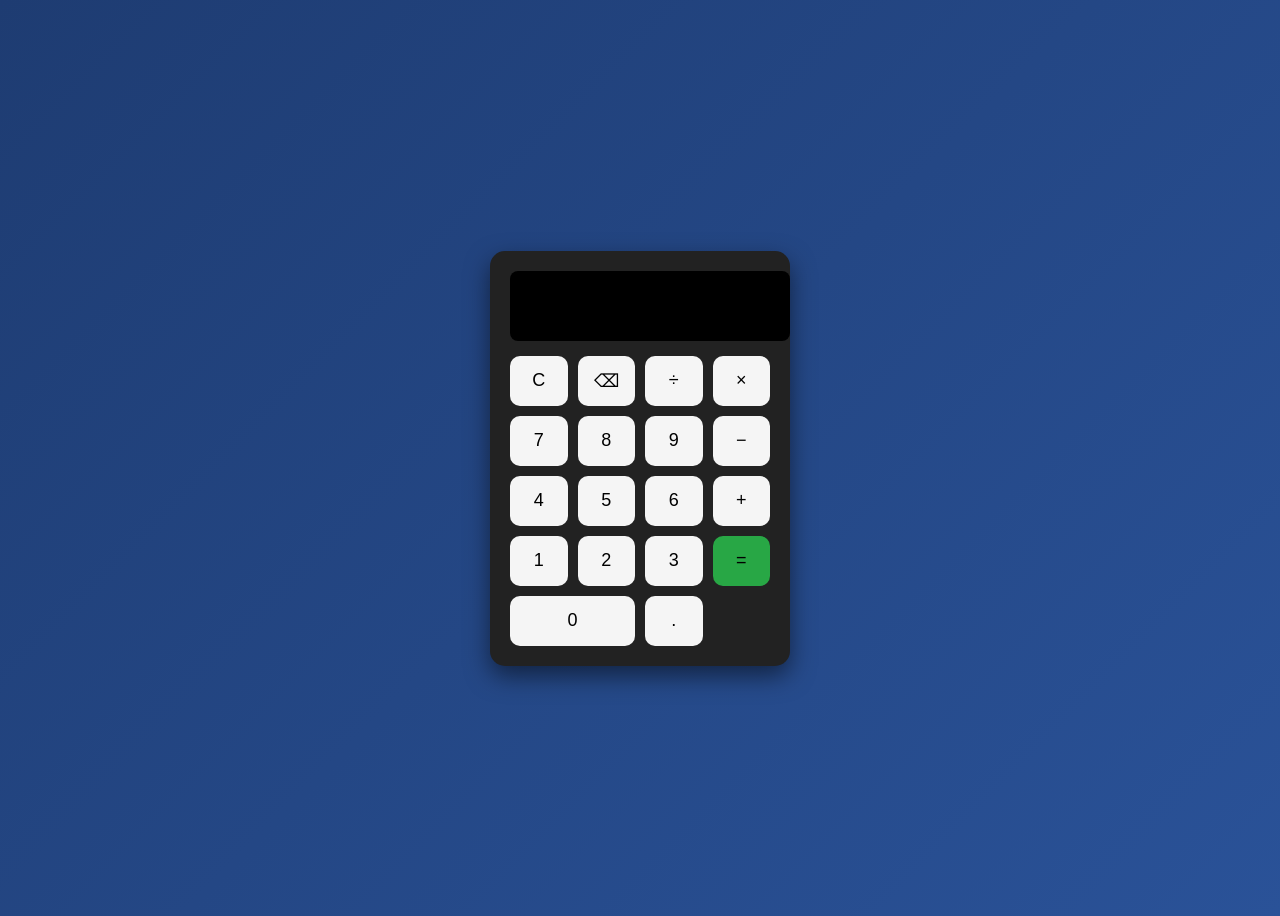
<file: Task2_Calculator/Calculator/index.html>
<!DOCTYPE html>
<html lang="en">
<head>
  <meta charset="UTF-8">
  <title>Basic Calculator</title>
  <link rel="stylesheet" href="style.css">
</head>
<body>

<div class="calculator">
  <input type="text" id="display" disabled>

  <div class="buttons">
    <button onclick="clearDisplay()">C</button>
    <button onclick="deleteLast()">⌫</button>
    <button onclick="appendValue('/')">÷</button>
    <button onclick="appendValue('*')">×</button>

    <button onclick="appendValue('7')">7</button>
    <button onclick="appendValue('8')">8</button>
    <button onclick="appendValue('9')">9</button>
    <button onclick="appendValue('-')">−</button>

    <button onclick="appendValue('4')">4</button>
    <button onclick="appendValue('5')">5</button>
    <button onclick="appendValue('6')">6</button>
    <button onclick="appendValue('+')">+</button>

    <button onclick="appendValue('1')">1</button>
    <button onclick="appendValue('2')">2</button>
    <button onclick="appendValue('3')">3</button>
    <button class="equal" onclick="calculate()">=</button>

    <button onclick="appendValue('0')" class="zero">0</button>
    <button onclick="appendValue('.')">.</button>
  </div>
</div>

<script src="script.js"></script>
</body>
</html>
</file>
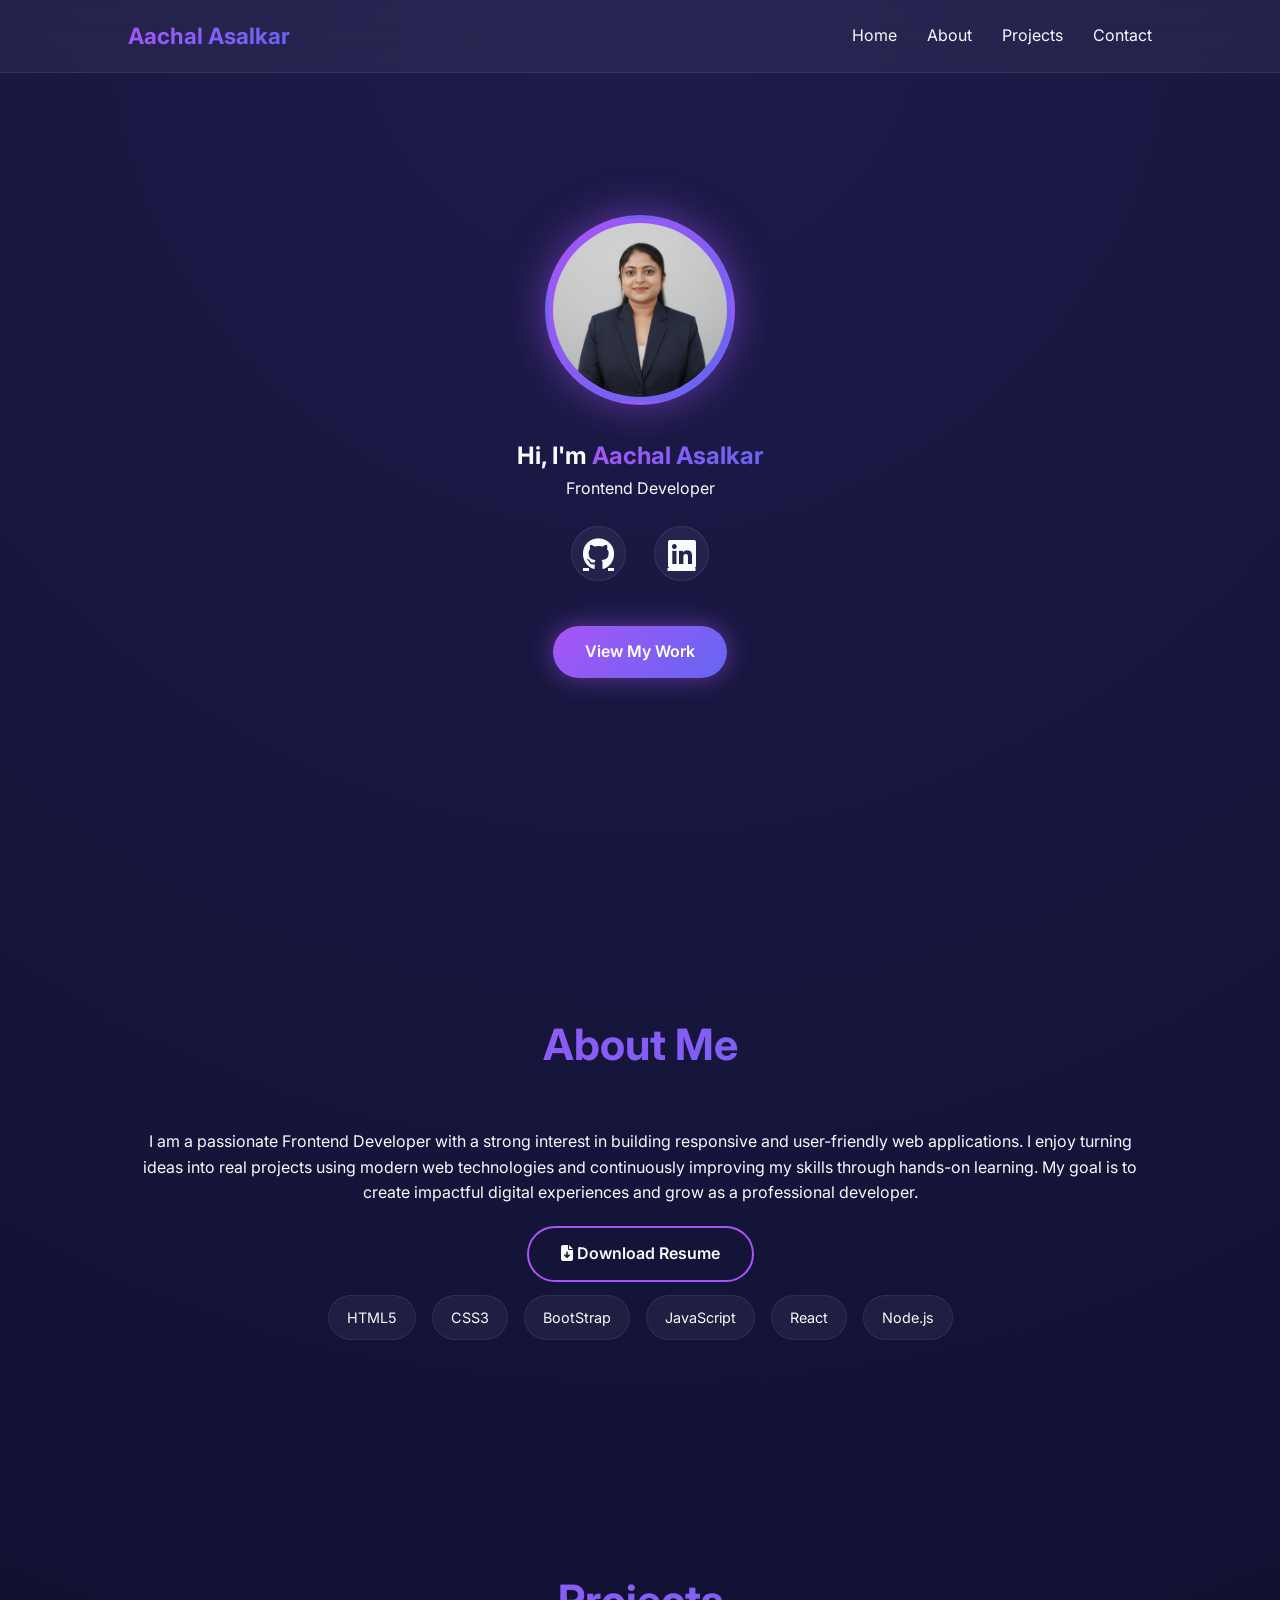
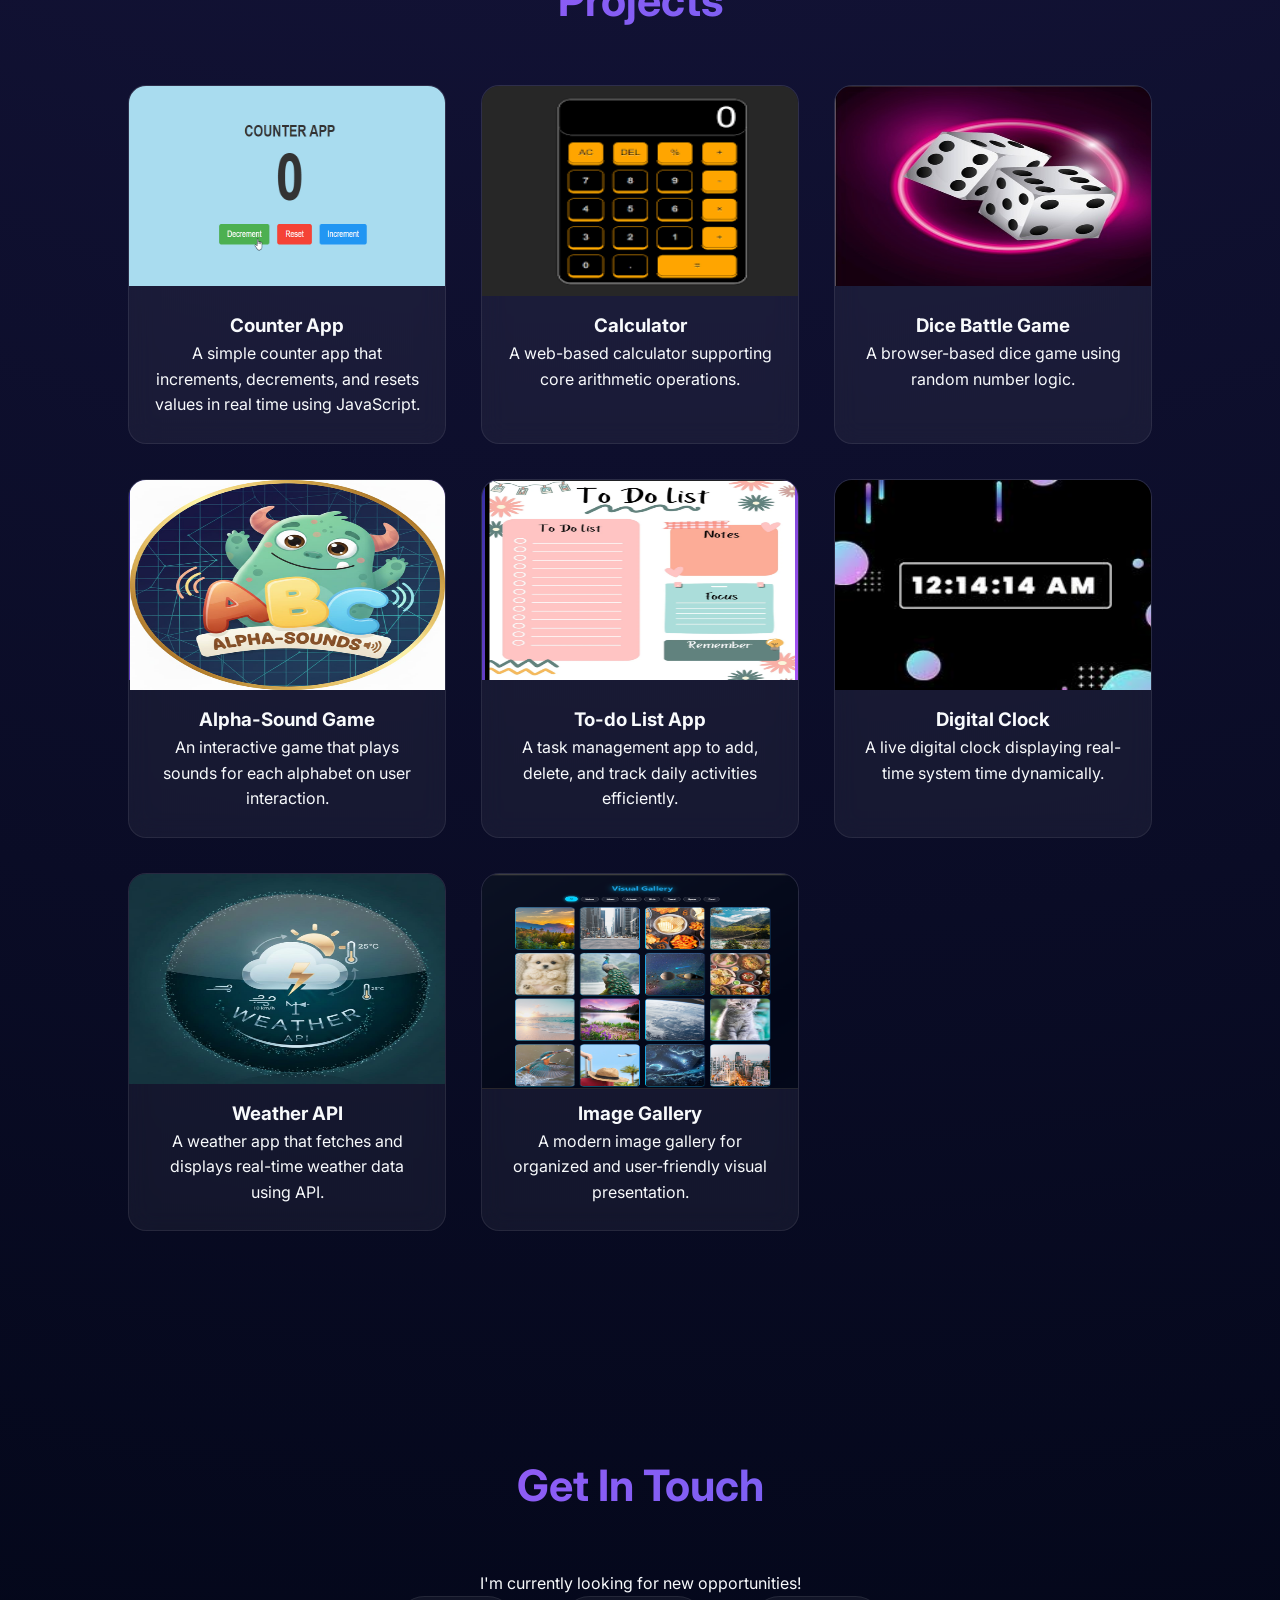
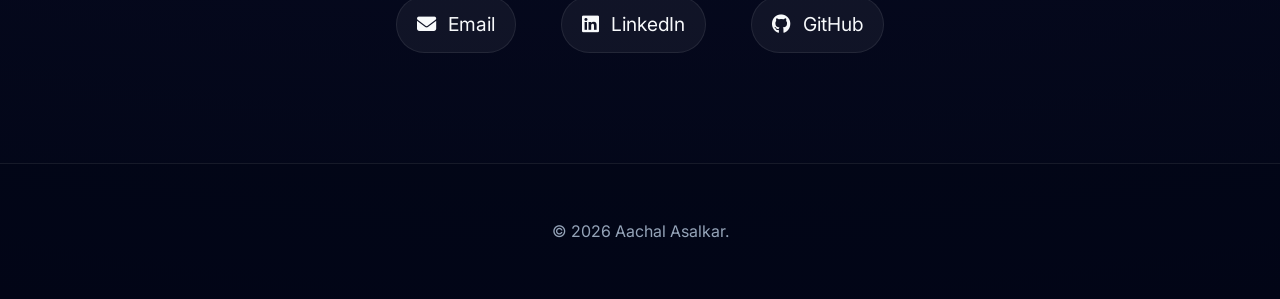
<file: Task3_Portfolio/Portfolio/index.html>
<!DOCTYPE html>
<html lang="en">
<head>
    <meta charset="UTF-8">
    <meta name="viewport" content="width=device-width, initial-scale=1.0">
    <title>Aachal Asalkar | Portfolio</title>
    <link rel="stylesheet" href="https://cdnjs.cloudflare.com/ajax/libs/font-awesome/6.4.2/css/all.min.css">
    <link href="https://fonts.googleapis.com/css2?family=Inter:wght@400;700&display=swap" rel="stylesheet">
    <link rel="stylesheet" href="style.css">
</head>
<body>

    <button id="backToTop" title="Go to top"><i class="fas fa-arrow-up"></i></button>

    <nav class="navbar">
        <div class="logo">Aachal Asalkar</div>
        <ul class="nav-links">
            <li><a href="#home">Home</a></li>
            <li><a href="#about">About</a></li>
            <li><a href="#projects">Projects</a></li>
            <li><a href="#contact">Contact</a></li>
        </ul>
    </nav>

    <section id="home" class="hero">
        <div class="hero-content reveal">
            <div class="profile-wrapper">
                <img src="Images/my photo.jpeg" alt="Profile Picture" class="profile-pic">
            </div>
            <h1>Hi, I'm <span class="highlight"> Aachal Asalkar</span></h1>
            <p>Frontend Developer </p>

            <div class="social-icons">
                <a href="https://github.com/yourusername" target="_blank" aria-label="GitHub"><i class="fab fa-github"></i></a>
                <a href="https://linkedin.com/in/yourusername" target="_blank" aria-label="LinkedIn"><i class="fab fa-linkedin"></i></a>
            </div>

            <a href="#projects" class="btn">View My Work</a>
        </div>
    </section>

    <section id="about" class="container reveal">
        <h2>About Me</h2>
        <div class="about-grid">
            <div class="about-text">
                <p>I am a passionate Frontend Developer with a strong interest in building responsive and user-friendly web applications. I enjoy turning ideas into real projects using modern web technologies and continuously improving my skills through hands-on learning. My goal is to create impactful digital experiences and grow as a professional developer.</p>
                <a href="resume.pdf" target="_blank" class="btn-outline">
                    <i class="fas fa-file-download"></i> Download Resume
                </a>
            </div>
            <div class="skills">
                <span class="skill-tag">HTML5</span>
                <span class="skill-tag">CSS3</span>
                <span class="skill-tag">BootStrap</span>
                <span class="skill-tag">JavaScript</span>
                <span class="skill-tag">React</span>
                <span class="skill-tag">Node.js</span>
            </div>
        </div>
    </section>

    <section id="projects" class="container reveal">
        <h2>Projects</h2>
        <div class="project-grid">
            <div class="project-card">
                <div class="project-img">
                    <img src="Images/Counter.png" alt="" height="200px" width="320px">
                </div>
                <div class="project-info">
                    <h3>Counter App</h3>
                    <p>A simple counter app that increments, decrements, and resets values in real time using JavaScript.</p>
                </div>
            </div>
            <div class="project-card">
                <div class="project-img">
                    <img src="Images/Calculator.png" alt="" height="210" width="350px">
                </div>
                <div class="project-info">
                    <h3>Calculator</h3>
                    <p>A web-based calculator supporting core arithmetic operations.</p>
                </div>
            </div>
            <div class="project-card">
                <div class="project-img">
                    <img src="Images/Dice.jpg" alt="" height="200" width="350">
                </div>
                <div class="project-info">
                    <h3>Dice Battle Game</h3>
                    <p>A browser-based dice game using random number logic.</p>
                </div>
            </div>
            <div class="project-card">
                <div class="project-img">
                    <img src="Images/Alpha-Sound.jpeg" alt="" height="210" width="315">
                </div>
                <div class="project-info">
                    <h3>Alpha-Sound Game </h3>
                    <p>An interactive game that plays sounds for each alphabet on user interaction.</p>
                </div>
            </div>
            <div class="project-card">
                <div class="project-img">
                    <img src="Images/To-do list.png" alt="" height="200" width="310">
                </div>
                <div class="project-info">
                    <h3>To-do List App</h3>
                    <p>A task management app to add, delete, and track daily activities efficiently.</p>
                </div>
            </div>
            <div class="project-card">
                <div class="project-img">
                    <img src="Images/Digital Clock.jpeg" alt="" height="210" width="320">
                </div>
                <div class="project-info">
                    <h3>Digital Clock</h3>
                    <p>A live digital clock displaying real-time system time dynamically.</p>
                </div>
            </div>
            <div class="project-card">
                <div class="project-img">
                    <img src="Images/Weather API.jpeg" alt="" height="210" width="320">
                </div>
                <div class="project-info">
                    <h3>Weather API</h3>
                    <p>A weather app that fetches and displays real-time weather data using API.</p>
                </div>
            </div>
            <div class="project-card">
                <div class="project-img">
                    <img src="Images/Image Gallery.png" alt="" height="215" width="325">
                </div>
                <div class="project-info">
                    <h3>Image Gallery</h3>
                    <p>A modern image gallery for organized and user-friendly visual presentation.</p>
                </div>
            </div>
        </div>
    </section>

    <section id="contact" class="container reveal">
        <h2>Get In Touch</h2>
        <p>I'm currently looking for new opportunities!</p>
        <div class="contact-links">
            <a href="mailto:aachal.asalkar@gmail.com" class="contact-item">
                <i class="fas fa-envelope"></i> Email
            </a>
            <a href="https://linkedin.com/in/aachal-asalkar" target="_blank" class="contact-item">
                <i class="fab fa-linkedin"></i> LinkedIn
            </a>
            <a href="https://github.com/aachalasalkar" target="_blank" class="contact-item">
                <i class="fab fa-github"></i> GitHub
            </a>
        </div>
    </section>

    <footer>
        <p>&copy; 2026 Aachal Asalkar. </p>
    </footer>

    <script src="script.js"></script>
</body>
</html>
</file>
<file: Task2_Calculator/Calculator/style.css>
body {
  display: flex;
  justify-content: center;
  align-items: center;
  height: 100vh;
  background: linear-gradient(135deg, #1e3c72, #2a5298);
  font-family: Arial, sans-serif;
}

.calculator {
  background: #222;
  padding: 20px;
  border-radius: 15px;
  box-shadow: 0 10px 25px rgba(0,0,0,0.5);
  width: 260px;
}

#display {
  width: 100%;
  height: 50px;
  margin-bottom: 15px;
  font-size: 22px;
  text-align: right;
  padding: 10px;
  border: none;
  border-radius: 8px;
  background: #000;
  color: #0f0;
}

.buttons {
  display: grid;
  grid-template-columns: repeat(4, 1fr);
  gap: 10px;
}

button {
  height: 50px;
  font-size: 18px;
  border: none;
  border-radius: 10px;
  cursor: pointer;
  background: whitesmoke;
  color: black;
  transition: 0.2s;
}

button:hover {
  background: #666;
}

.equal {
  background: #28a745;
}

.equal:hover {
  background: #3ddc62;
}

.zero {
  grid-column: span 2;
}
</file>
<file: Task3_Portfolio/Portfolio/style.css>
/* ========== ROOT THEME ========== */
:root {
--primary-color: #a955f7f1;
--primary-gradient: linear-gradient(135deg, #a855f7, #6366f1);
--dark-bg: #0f172a;
--light-bg: #1e293b;
--glass-bg: rgba(255, 255, 255, 0.05);
--text-main: #f8fafc;
--text-dim: #94a3b8;
--border-color: rgba(255,255,255,0.08);
--transition: all 0.35s cubic-bezier(0.4, 0, 0.2, 1);
}

/* ========== GLOBAL ========== */

* {
  margin: 0;
  padding: 0;
  box-sizing: border-box;
  font-family: 'Inter', sans-serif;
  }

html { scroll-behavior: smooth; }

body {
background: radial-gradient(circle at top, #1e1b4b, #020617);
color: var(--text-main);
line-height: 1.6;
overflow-x: hidden;
}

/* Stylish Scrollbar */
::-webkit-scrollbar { width: 10px; }
::-webkit-scrollbar-track { background: #020617; }
::-webkit-scrollbar-thumb {
background: var(--primary-gradient);
border-radius: 10px;
}

/* ========== CONTAINER ========== */
.container {
padding: 110px 10%;
text-align: center;
}

h2 {
font-size: 2.7rem;
margin-bottom: 50px;
background: var(--primary-gradient);
background-clip: text;
-webkit-background-clip: text;
-webkit-text-fill-color: transparent;
}

/* ========== NAVBAR ========== */
.navbar {
display: flex;
justify-content: space-between;
align-items: center;
padding: 18px 10%;
position: fixed;
width: 100%;
z-index: 1000;

background: var(--glass-bg);
backdrop-filter: blur(14px);
border-bottom: 1px solid var(--border-color);
}

.logo {
font-weight: 700;
font-size: 1.4rem;
background: var(--primary-gradient);
background-clip: text;
-webkit-background-clip: text;
-webkit-text-fill-color: transparent;
}

.nav-links {
display: flex;
list-style: none;
}

.nav-links li a {
color: var(--text-main);
text-decoration: none;
margin-left: 30px;
position: relative;
transition: var(--transition);
}

/* Underline Hover Effect */
.nav-links li a::after {
content: "";
position: absolute;
left: 0;
bottom: -6px;
width: 0%;
height: 2px;
background: var(--primary-gradient);
transition: var(--transition);
}

.nav-links li a:hover::after { width: 100%; }

/* ========== HERO ========== */
.hero {
height: 100vh;
display: flex;
align-items: center;
justify-content: center;
text-align: center;
}

.profile-pic {
width: 190px;
height: 190px;
border-radius: 50%;
object-fit: cover;
border: 4px solid transparent;
background: var(--primary-gradient);
padding: 4px;
box-shadow: 0 0 40px rgba(168, 85, 247, 0.5);
margin-bottom: 25px;
transition: var(--transition);
}

.profile-pic:hover {
transform: scale(1.08) rotate(2deg);
}

.highlight {
background: var(--primary-gradient);
background-clip: text;
-webkit-background-clip: text;
-webkit-text-fill-color: transparent;
}

/* ========== SOCIAL ICONS ========== */
.social-icons {
margin: 25px 0;
display: flex;
justify-content: center;
gap: 28px;
}

.social-icons a {
color: var(--text-main);
font-size: 2rem;
width: 55px;
height: 55px;
display: grid;
place-items: center;
border-radius: 50%;
background: var(--glass-bg);
border: 1px solid var(--border-color);
transition: var(--transition);
}

.social-icons a:hover {
background: var(--primary-gradient);
transform: translateY(-6px) scale(1.1);
box-shadow: 0 0 20px rgba(168, 85, 247, 0.6);
}

/* ========== BUTTONS ========== */
.btn,
.btn-outline {
display: inline-block;
padding: 13px 32px;
border-radius: 50px;
text-decoration: none;
font-weight: 600;
margin-top: 20px;
transition: var(--transition);
position: relative;
overflow: hidden;
}

.btn {
background: var(--primary-gradient);
color: white;
box-shadow: 0 0 25px rgba(168, 85, 247, 0.5);
}

.btn:hover {
transform: translateY(-4px) scale(1.03);
}

.btn-outline {
border: 2px solid #a855f7;
color: var(--text-main);
}

.btn-outline:hover {
background: var(--primary-gradient);
}

/* ========== SKILLS ========== */
.skill-tag {
display: inline-block;
background: var(--glass-bg);
padding: 10px 18px;
border-radius: 30px;
margin: 6px;
font-size: 0.9rem;
border: 1px solid var(--border-color);
backdrop-filter: blur(6px);
transition: var(--transition);
}

.skill-tag:hover {
background: var(--primary-gradient);
transform: translateY(-3px);
}

/* ========== PROJECTS ========== */
.project-grid {
display: grid;
grid-template-columns: repeat(auto-fit, minmax(300px, 1fr));
gap: 35px;
}

.project-card {
background: var(--glass-bg);
border-radius: 18px;
overflow: hidden;
border: 1px solid var(--border-color);
backdrop-filter: blur(12px);
transition: var(--transition);
}

.project-card:hover {
transform: translateY(-12px) scale(1.02);
box-shadow: 0 0 35px rgba(168, 85, 247, 0.35);
}

.project-img {
height: 200px;
background: linear-gradient(135deg, #3730a3, #a855f7);
}

.project-info { padding: 25px; }

.project-info a {
color: #c084fc;
text-decoration: none;
font-weight: bold;
}

/* ========== CONTACT ========== */
.contact-links {
display: flex;
justify-content: center;
gap: 45px;
flex-wrap: wrap;
}

.contact-item {
color: var(--text-main);
text-decoration: none;
font-size: 1.2rem;
display: flex;
align-items: center;
gap: 12px;
padding: 12px 20px;
border-radius: 40px;
background: var(--glass-bg);
border: 1px solid var(--border-color);
transition: var(--transition);
}

.contact-item:hover {
background: var(--primary-gradient);
transform: translateY(-4px);
}

/* ========== BACK TO TOP ========== */
#backToTop {
position: fixed;
bottom: 30px;
right: 30px;
display: none;
background: var(--primary-gradient);
color: white;
border: none;
padding: 16px;
border-radius: 50%;
cursor: pointer;
box-shadow: 0 0 20px rgba(168, 85, 247, 0.6);
}

/* ========== ANIMATIONS ========== */
.reveal {
opacity: 0;
transform: translateY(40px);
transition: 1s all ease;
}

.reveal.active {
opacity: 1;
transform: translateY(0);
}

/* ========== FOOTER ========== */
footer {
padding: 55px;
text-align: center;
border-top: 1px solid var(--border-color);
color: var(--text-dim);
background: rgba(2,6,23,0.6);
}
</file>
